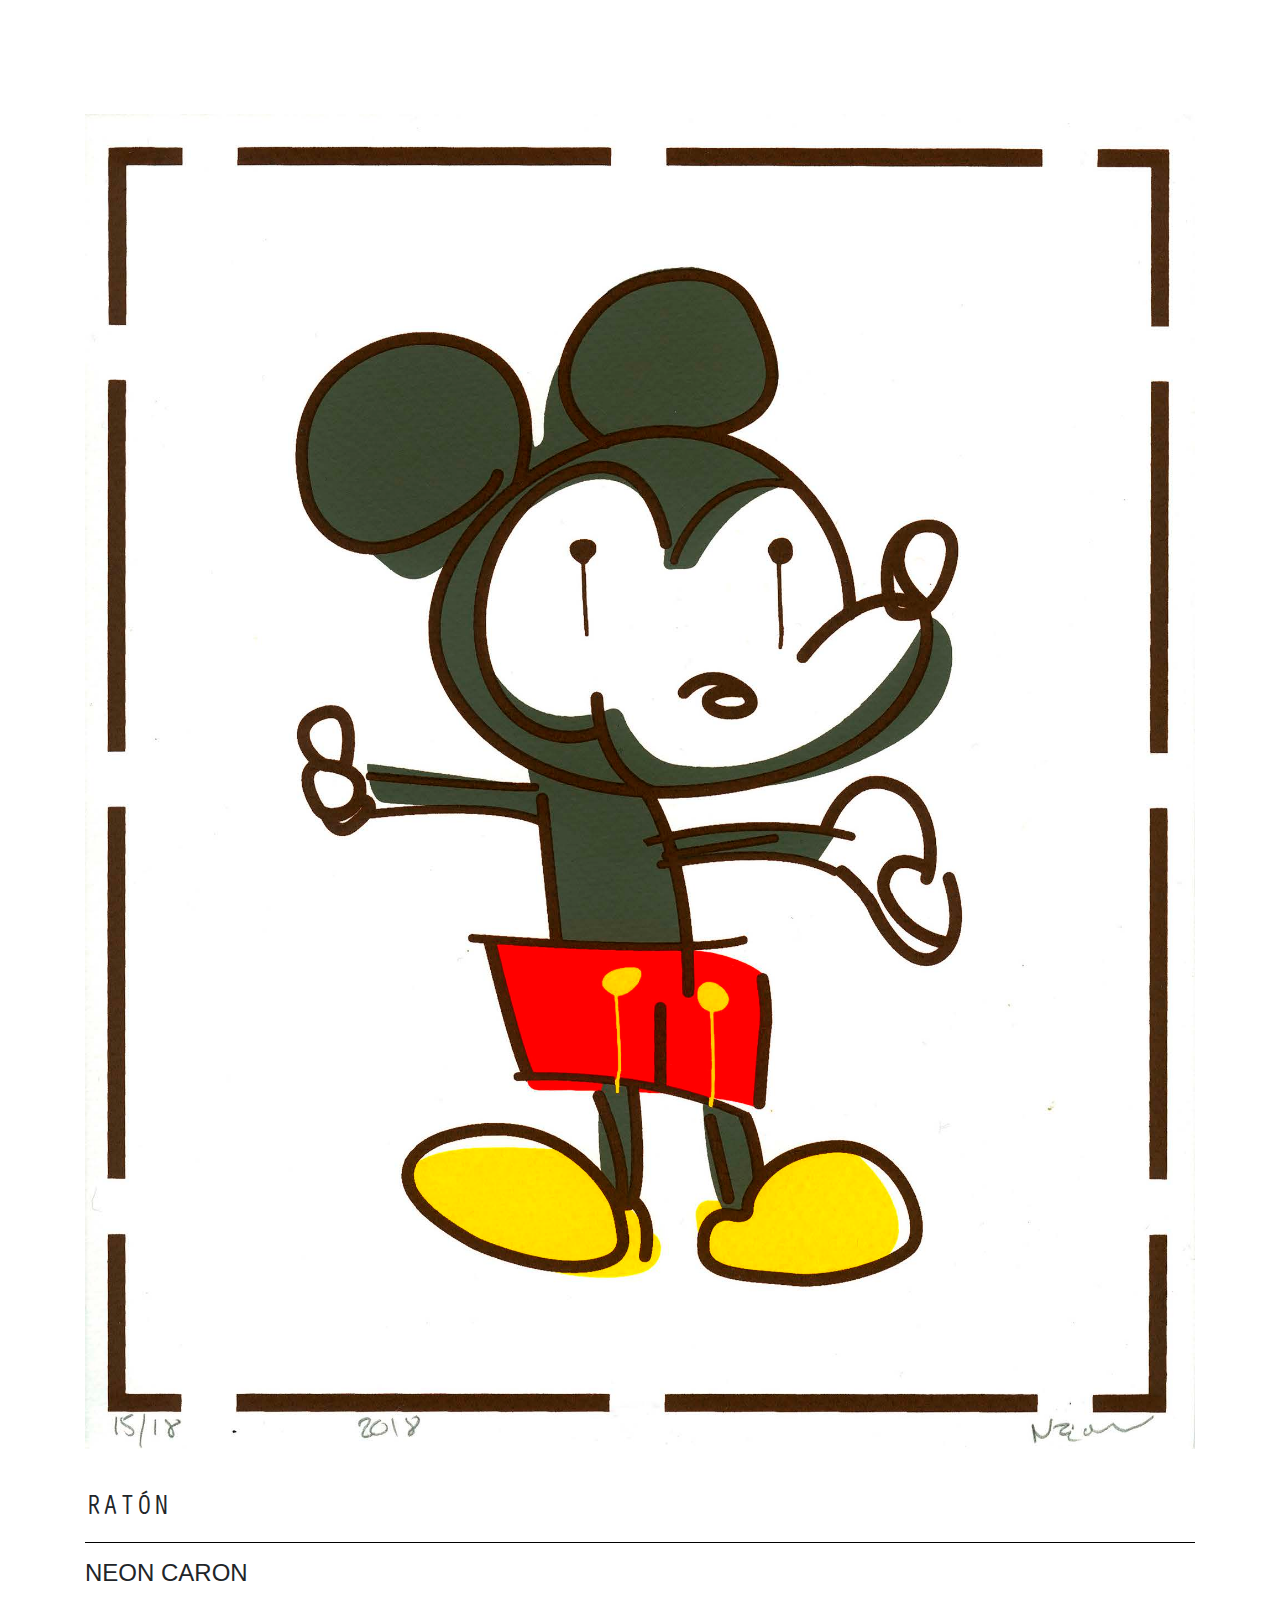
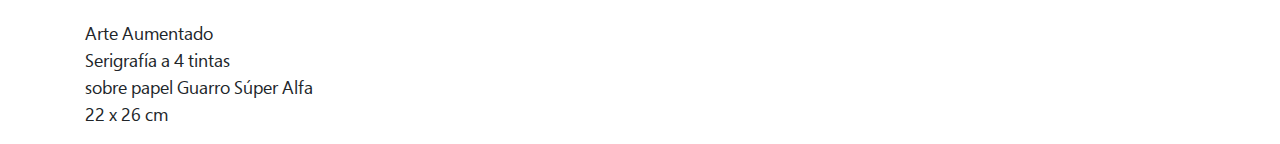
<file: ficha/index.html>
<!doctype html>
<html lang="es">

<head>
<!-- Required meta tags -->
<meta charset="utf-8">
<meta name="viewport" content="width=device-width, initial-scale=1, shrink-to-fit=no">

<!-- Bootstrap CSS -->
<link rel="stylesheet" href="./css/bootstrap.min.css">
<link rel="stylesheet" href="./css/styles.css">

<title>Ratón</title>
</head>
<body>

    <div class="container pt-arriba">

        <div class="text-center pt-inter">
            <img src="./img/raton.jpg" class="img-fluid" alt="">
          </div>

        <div class="row pt-inter">
          <div class="col-sm">
            <br>
            <h3>RATÓN</h3>
            <hr>
            <h4>NEON CARON</h4>
          </div>
          
        </div>

          <br>
          <div class="row">
            <div class="col-sm">
              <p>Arte Aumentado<br>
                Serigrafía a 4 tintas<br>               
                sobre papel Guarro Súper Alfa<br>
                22 x 26 cm
              </p>
            </div>
          </div>

      </div>

<!-- Optional JavaScript -->
<!-- jQuery first, then Popper.js, then Bootstrap JS -->
<script src="./scripts/jquery-3.3.1.slim.min.js"></script>
<script src="./scripts/popper.min.js"></script>
<script src="./scripts/bootstrap.min.js"></script>
</body>
</html>
</file>
<file: ficha/css/styles.css>
@font-face {
    font-family: "Orator";
    src: url("orator.otf");
  }

  @font-face {
    font-family: "Segoe";
    src: url("segoe.ttf");
  }


body {

    margin-left: 50px;
    margin-right: 50px;

}

.pt-arriba {

    padding-top: 8%;

}

.pt-inter {

    padding-top: 20px;

}

p {

    font-size: 18px;
    font-family: "Segoe";

}

hr {

    height:0.5px;
    border-width:0;
    background-color:black;

}

h3 {

    font-family: "Orator";

}
</file>
